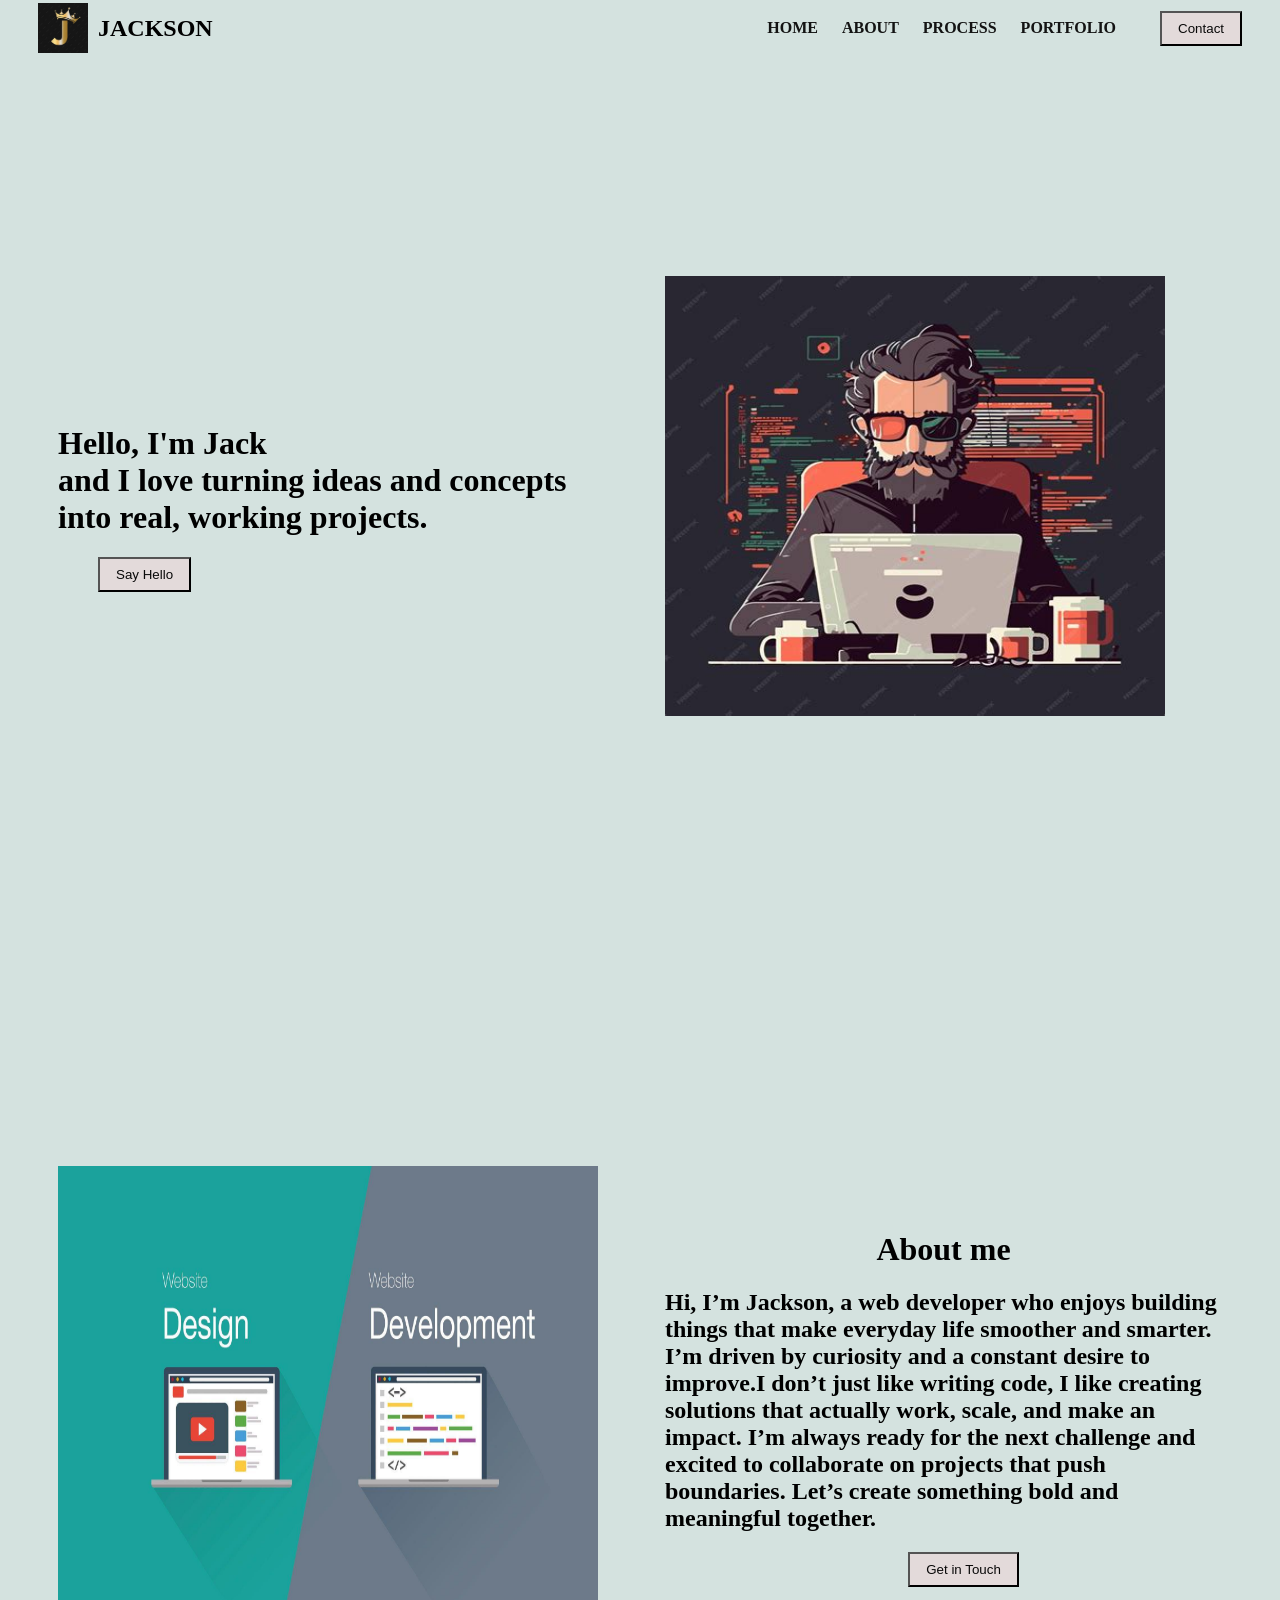
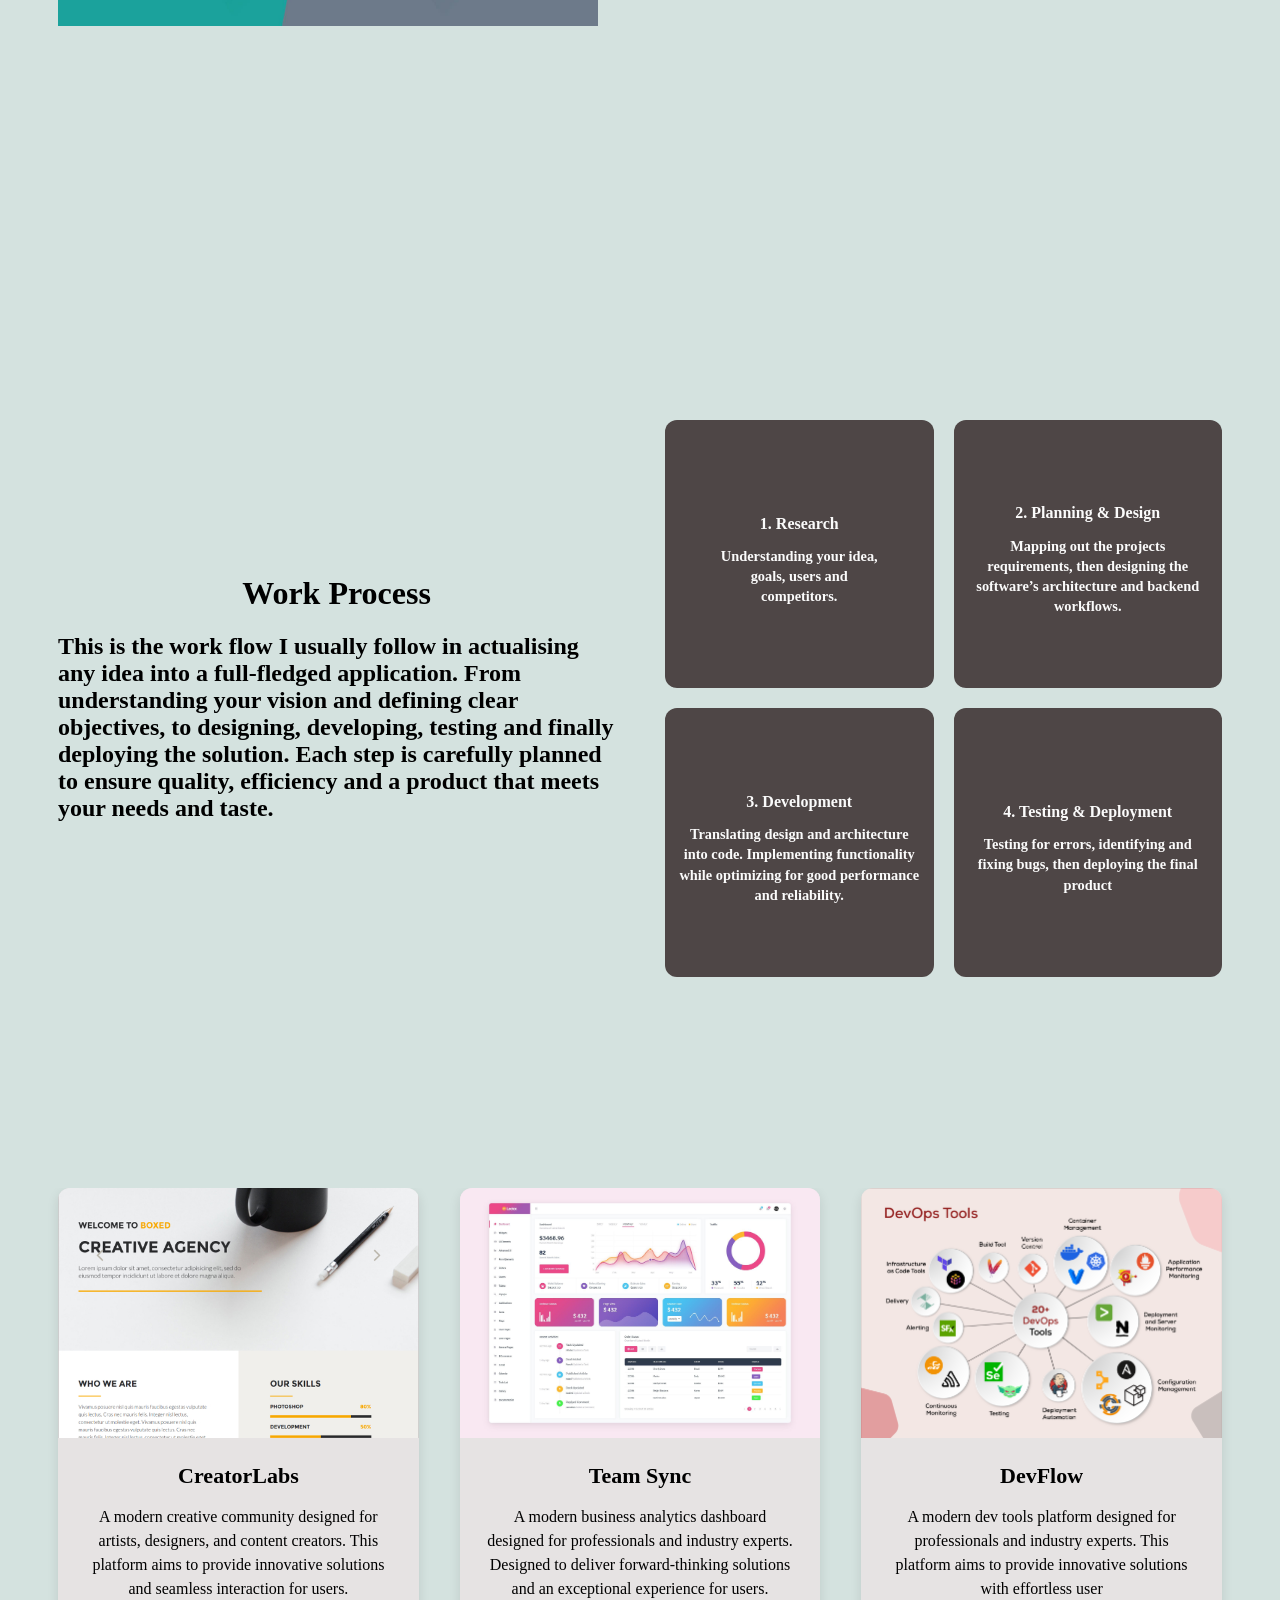
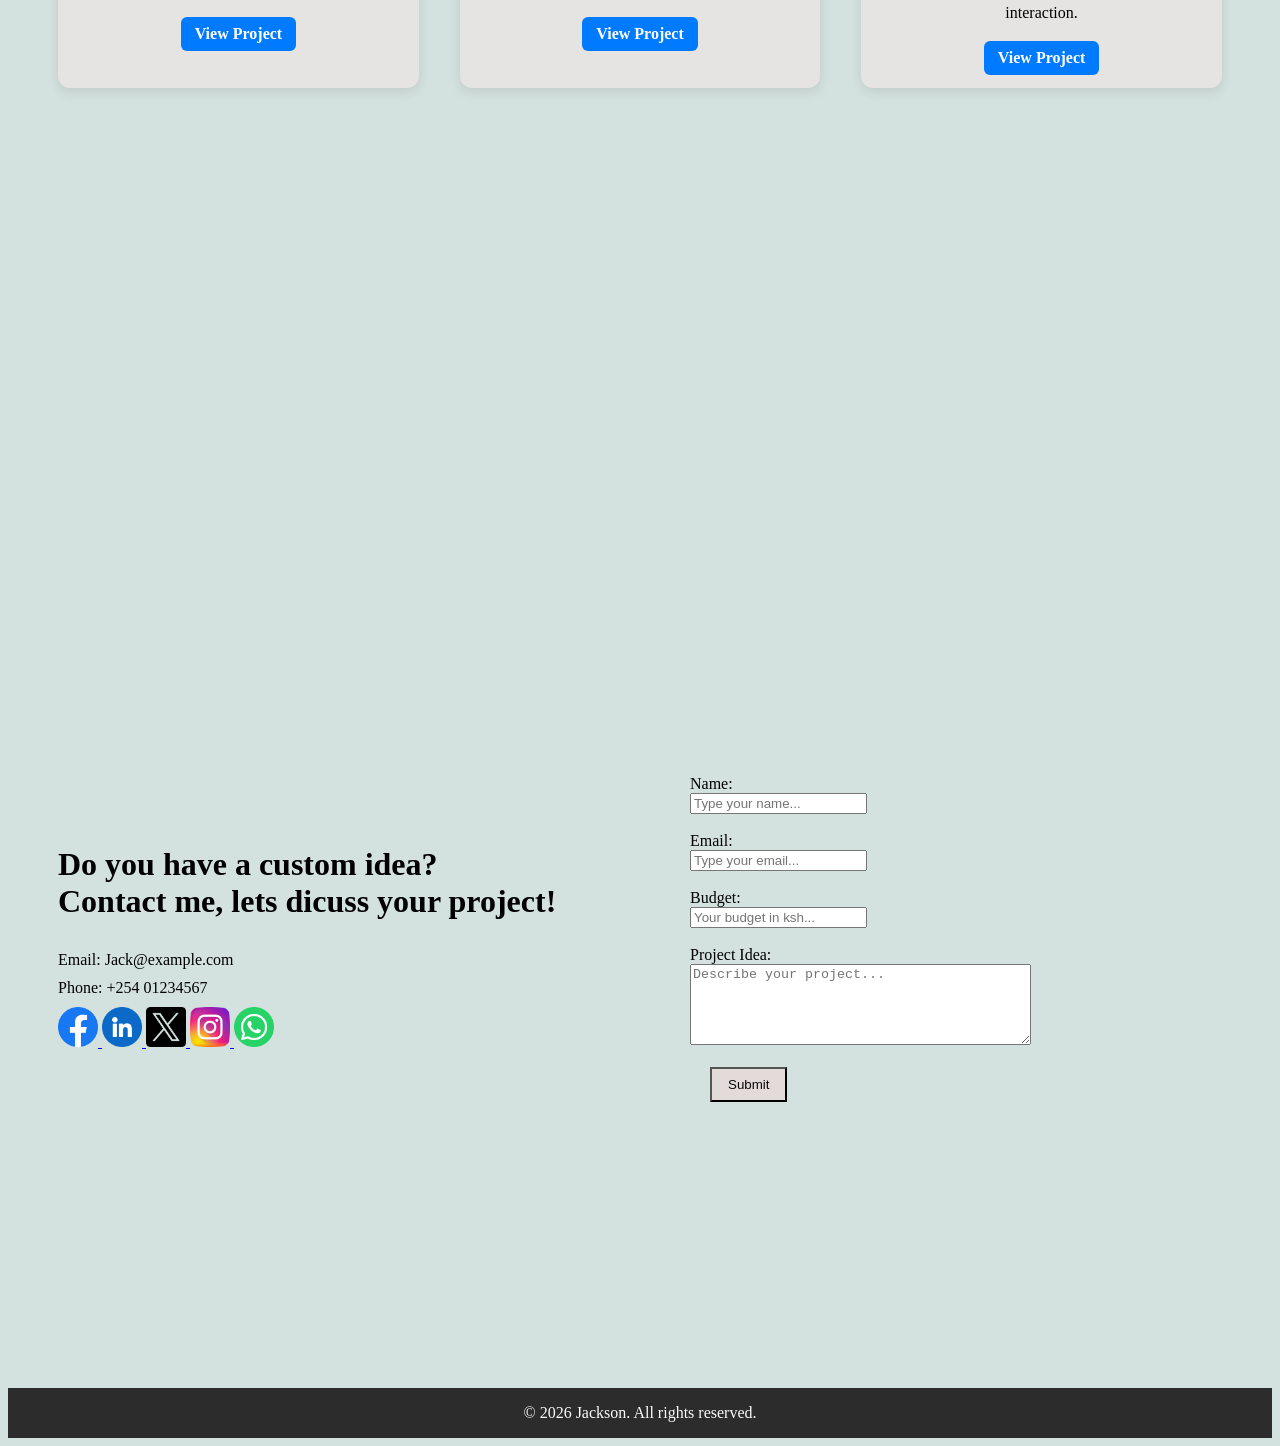
<file: index.html>
<!DOCTYPE html>
<html lang="en">
    <head>
        <meta charset="UTF-8">
        <meta name="viewport" content="width=device-width, initial-scale=1.0">
        <title>My Portfolio</title>
        <link rel="stylesheet" href="style.css">
    </head>

    <body>
        <header>
            <div class="logo-container">
                <img src="/assets/J logo.jpg" alt="Logo" width="50">
                 <h2>JACKSON</h2>
            </div>

            <button class="menu-toggle">☰</button>
            
            <nav class="nav">
                <a href="#Home">Home</a>
                <a href="#About">About</a>
                <a href="#Process">Process</a>
                <a href="#Portfolio">Portfolio</a>  
                <a href="#Contact">
                    <button>Contact</button>
                </a>  
            </nav>
        </header>

        <!-- Home -->
        <div class="home" id="Home">
            <div class="text-section">
                <h1>Hello, I'm Jack <br>
                    and I love turning ideas and concepts into real, working projects.
                </h1>

                <nav class="nav">
                    <a href="#Contact">
                        <button>Say Hello</button>
                    </a>
                </nav>                
            </div>

            <div class="image-section">
                <img src="/assets/Dev.jpg" height="440" width="500">
            </div>
        </div> 
        
        <!-- About -->
        <div class="about" id="About">
            <div class="image-section">
                <img src="/assets/About.jpg" height="460" width="540">
            </div>

            <div class="text-section">
                <h1>About me</h1>
                <h2>
                   Hi, I’m Jackson, a web developer who enjoys building things that 
                   make everyday life smoother and smarter. I’m driven by curiosity and a constant 
                   desire to improve.I don’t just like writing code, I like creating solutions that actually work, scale, and make an 
                   impact. I’m always ready for the next challenge and excited to collaborate on 
                   projects that push boundaries. Let’s create something bold and 
                   meaningful together.
                </h2>

                <nav class="nav">
                    <a href="#Contact">
                        <button>Get in Touch</button>
                    </a>
                </nav>   
            </div>           
        </div> 
        
        <!-- Process -->
        <div class="process" id="Process">   
            <div class="text-section">
                <h1> Work Process </h1>
                <h2>
                    This is the work flow I usually follow in actualising any idea into a 
                    full-fledged application. From understanding your vision and defining clear 
                    objectives, to designing, developing, testing and finally deploying the 
                    solution. Each step is carefully planned to ensure quality, efficiency 
                    and a product that meets your needs and taste.
                </h2>
            </div>

            <div class="cards-section">
                <div class="card">
                    <h2>1. Research</h2>
                    <h3>Understanding your idea, <br> goals, users and <br> competitors.</h3>
                </div>

                <div class="card">
                    <h2>2. Planning & Design</h2>
                    <h3>Mapping out the projects requirements, then designing the software’s architecture 
                        and backend workflows.</h3>
                </div>

                <div class="card">
                    <h2>3. Development</h2>
                    <h3>Translating design and architecture into code. Implementing functionality while 
                        optimizing for good performance and reliability.</h3>
                </div>

                <div class="card">
                    <h2>4. Testing & Deployment</h2>
                    <h3>Testing for errors, identifying and fixing bugs, then deploying the final product</h3>
                </div>
            </div>
        </div>   

        
        <!-- Portfolio -->
        <div class="portfolio" id="Portfolio">

            <!-- Portfolio Card 1 -->
            <div class="portfolio-card">
                <div class="portfolio-image">
                    <img src="assets/CreatorLabs.jpg" alt="">
                </div>
                <div class="project-info">
                    <h3>CreatorLabs</h3>
                    <p>A modern creative community designed for artists, designers, and content creators. 
                        This platform aims to provide innovative solutions and seamless interaction for users.</p>
                    <a href="https://example.com/pichify" target="_blank">View Project</a>
                </div>
            </div>

            <!-- Portfolio Card 2 -->
            <div class="portfolio-card">
                <div class="portfolio-image">
                    <img src="assets/TeamSync.jpg" alt="">
                </div>
                <div class="project-info">
                    <h3>Team Sync</h3>
                    <p>A modern business analytics dashboard designed for professionals and industry experts. 
                       Designed to deliver forward-thinking solutions and an exceptional experience for users.</p>
                    <a href="https://example.com/redirect-test" target="_blank">View Project</a>
                </div>
            </div>

            <!-- Portfolio Card 3 -->
            <div class="portfolio-card">
                <div class="portfolio-image">
                    <img src="assets/DevFlow.png" alt="">
                </div>
                <div class="project-info">
                    <h3>DevFlow</h3>
                    <p>A modern dev tools platform designed for professionals and industry experts. 
                        This platform aims to provide innovative solutions with effortless user <br> interaction.</p>
                    <a href="https://example.net/dashboard" target="_blank">View Project</a>
                </div>
            </div>
        </div> 
        
        <!-- Contact -->
        <div class="contact" id="Contact">
            <div>
                <h1>
                    Do you have a custom idea? <br> Contact me, lets dicuss your project!
                </h1>          
                           
                <a>Email: Jack@example.com</a>
                <a>Phone: +254 01234567</a> 

                <div class="social-icons">
                    <a href="https://facebook.com/" target="_blank">
                    <img src="assets/facebook.png">
                    </a>

                    <a href="https://www.linkedin.com/" target="_blank">
                    <img src="assets/linkedin.png">
                    </a>

                    <a href="https://x.com/" target="_blank">
                    <img src="assets/x.png">
                    </a>

                    <a href="https://instagram.com/" target="_blank">
                    <img src="assets/instagram.png">
                    </a>

                    <a href="https://web.whatsapp.com/" target="_blank">
                    <img src="assets/whatsapp.png">
                    </a>
                </div>
            </div>

            <br>

            <div>
                <!-- Page reloads onSubmit -->
                <form action="" method="get" onsubmit="alert('Your message has been sent!');">

                    <label for="name">Name: </label><br>
                    <input type="text" id="name" placeholder="Type your name..." required><br><br>

                    <label for="email">Email: </label><br>
                    <input type="email" id="email" placeholder="Type your email..." required><br><br>

                    <label for="budget">Budget: </label><br>
                    <!-- Budget can't be negative and can't contain decimals -->
                    <input type="number" id="budget" min="0" step="100" placeholder="Your budget in ksh..." required><br><br>

                    <label for="message">Project Idea: </label><br>
                    <textarea id="message" placeholder="Describe your project..." rows="5" cols="40" required></textarea><br><br>

                    <button type="submit">Submit</button>

                </form>
            </div>
        </div>   

        <script>
            const toggle = document.querySelector('.menu-toggle');
            const nav = document.querySelector('.nav');

            toggle.addEventListener('click', () => {
                nav.classList.toggle('active');
            });
        </script>
        
        <footer>
            <p> &copy; 2026 Jackson. All rights reserved.</p>
        </footer>
    </body>
</html>
</file>
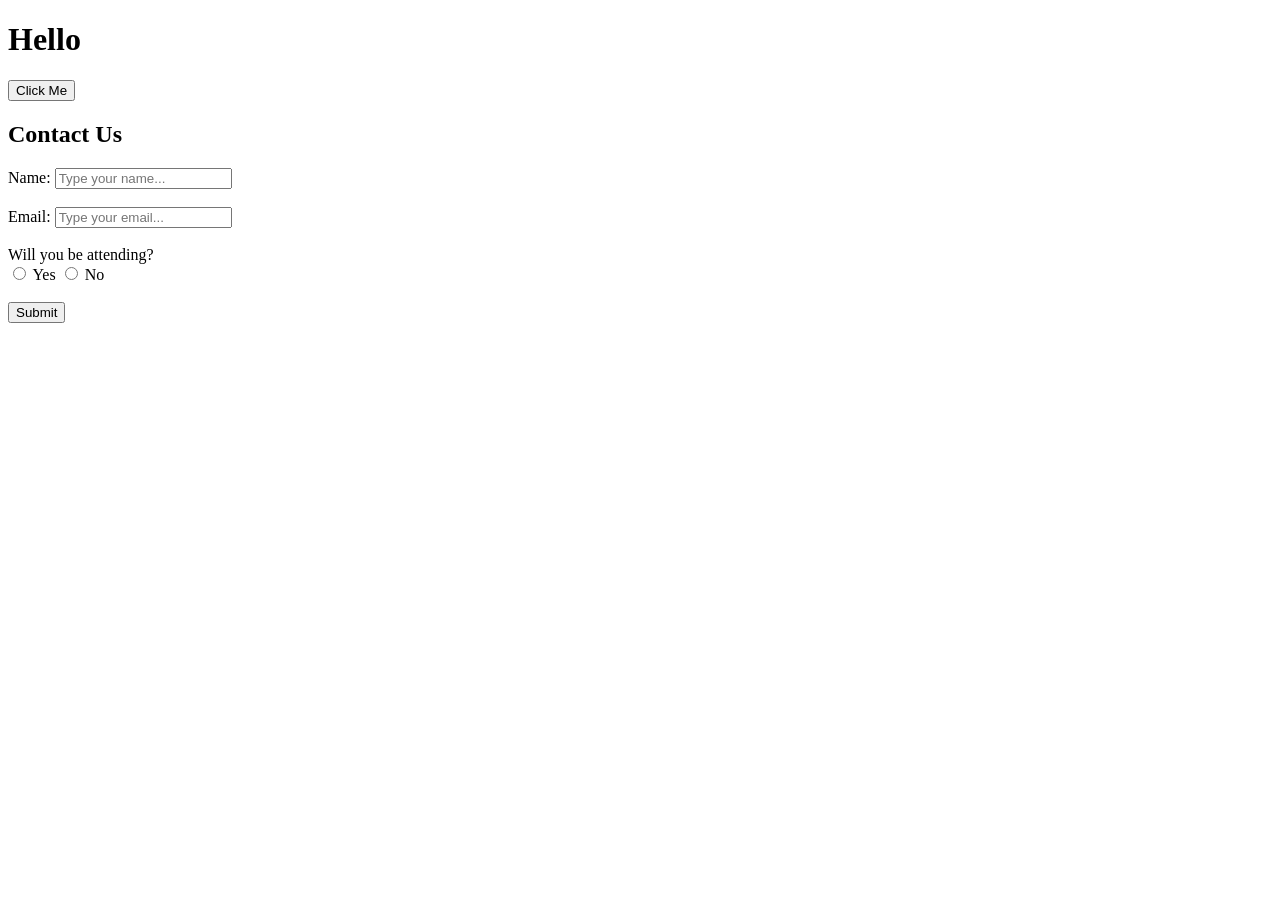
<file: form.html>
<!DOCTYPE html>
<html lang="en">
    <head>
        <meta charset="UTF-8">
        <meta name="viewport" content="width=device-width, initial-scale=1.0">
        <title>Forms</title>
    </head>
    <body>
       
        <h1 id="text">Hello</h1>
        <button onclick="changeText()">Click Me</button>

        <h2>Contact Us</h2>
        
        <form>
            <label for="userName">Name: </label>
            <input type="text" name="userName" id="userName" placeholder="Type your name..." required>
            <br><br>

            <label for="userEmail">Email: </label>
            <input type="email" name="userEmail" id="userEmail" placeholder="Type your email..." required>
            <br><br>

            <label for="attendance">Will you be attending?</label><br>
            <input type="radio" name="attendance" id="attendance" value="yes" required> Yes
            <input type="radio" name="attendance" id="attendance" value="no"> No
            <br><br>

            <button type="submit">Submit</button>
        </form>  

        <script src="main.js"> </script>      
    </body>
</html>
</file>
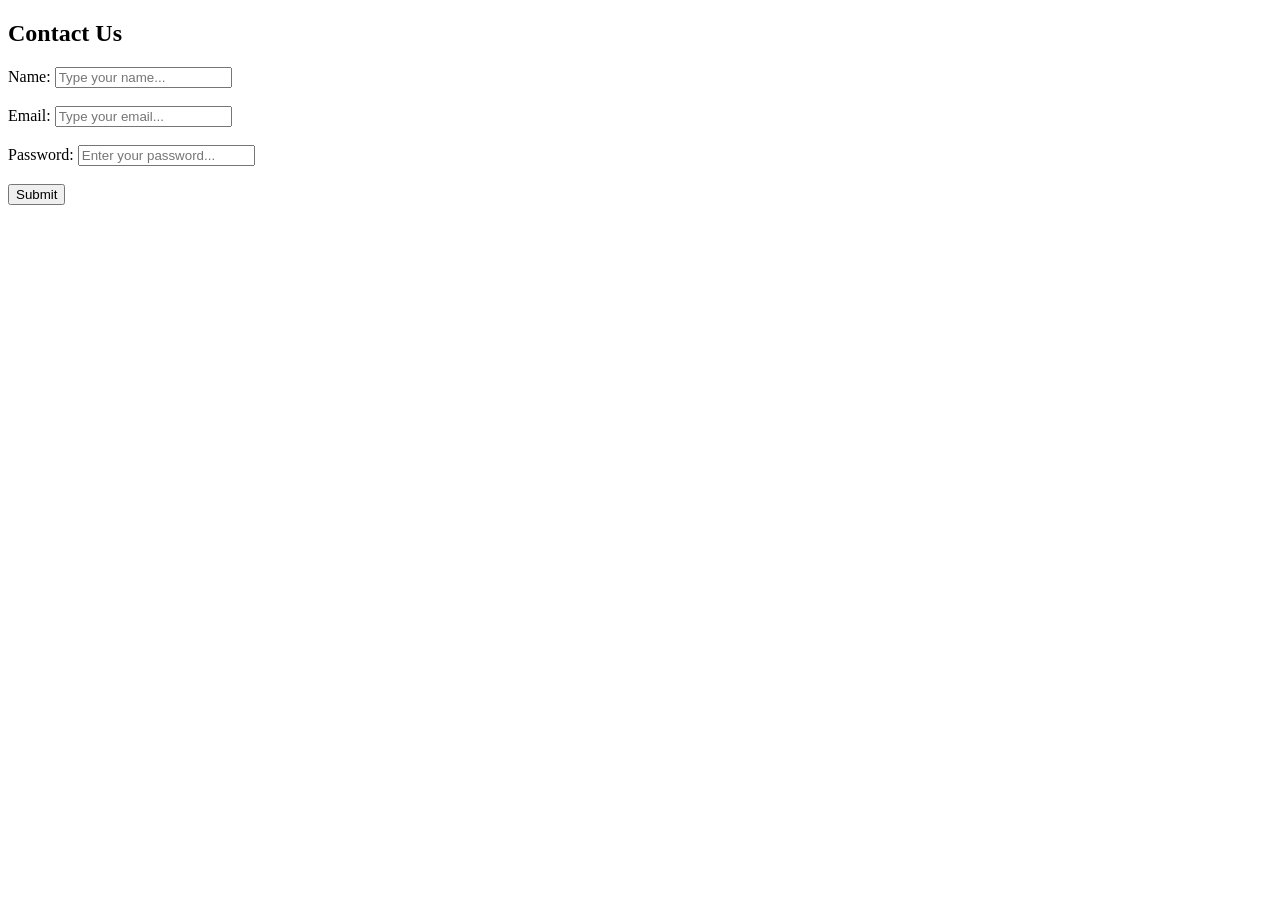
<file: index2.html>
<!DOCTYPE html>
<html lang="en">
    <head>
        <meta charset="UTF-8">
        <meta name="viewport" content="width=device-width, initial-scale=1.0">
        <title>Forms</title>
    </head>
    <body>
        <h2>Contact Us</h2>
        
        <form>
            <label for="userName">Name: </label>
            <input type="text" id="userName" placeholder="Type your name...">
            <br><br>

            <label for="userEmail">Email: </label>
            <input type="email" id="userEmail" placeholder="Type your email...">
            <br><br>

            <label for="userPassword">Password: </label>
            <input type="password" id="userPassword" placeholder="Enter your password...">
            <br><br>

            <button type="submit">Submit</button>
        </form>        
    </body>
</html>
</file>
<file: style.css>
body {
    background-color: rgb(212, 226, 223);
}

html {
    scroll-behavior: smooth;
}

/* Header */
header {
    display: flex;
    justify-content: space-between; /* logo left, nav right */
    align-items: center;
    padding: 0 30px;                /* space from edges */
    height: 40px;                   /* fixed height */
    box-sizing: border-box;
    /* position: fixed;   */
}

/* Logo + text inline */
.logo-container {
    display: flex;
    align-items: center;
    gap: 10px;
}

/* Navigation links & button */
.nav a {
    margin-left: 20px;
    text-decoration: solid;
    color: #131313;
    font-weight: 600;          /* semi-bold */
    font-size: 1rem;           /* size of the letters */
    text-transform: uppercase; /* all letters uppercase */
}

/* 
background-color:  color of the button
color           :  color of the text in the button
*/
button {
    background-color: rgb(227, 218, 218);
    color: rgb(9, 9, 9);
    margin-left: 20px;
    padding: 8px 16px;
    cursor: pointer;
}

button:hover {
    background-color: rgb(45, 43, 36);
    transform: translateY(-3px);  
    color: azure;  
}

/* Full-page sections */
.home,
.about,
.process,
.contact,
.portfolio {
    display: flex;
    flex-wrap: wrap;
    justify-content: space-between; /* text left, image right */
    align-items: center;            /* vertical centering */
    /*height: 100vh; */             /* full view of each section takes entire page */
    min-height: 100vh;              /* section is at least full screen*/
    padding: 0 50px;                /* horizontal spacing from edges */            
    box-sizing: border-box;
    gap: 50px;                      /* space between text div and image div */
    overflow: auto;
}

.contact > div {
  flex: 1;                           /* both inner divs take equal width */
  display: flex;
  flex-direction: column;
  justify-content: flex-start;      /* aligns content to top */
  gap: 10px;                        /* spacing inside each div */
}

/* Page content layout for text + cards inside process section */
.text-section,
.cards-section {
    flex: 1;                        /* each takes half of process section */
    min-width: 0;                   /* prevents overflow */
}

.image-section {
    flex: 1;
}

/* Cards grid (2 by 2) */
.cards-section {
    display: grid;
    grid-template-columns: repeat(2, 1fr);
    gap: 20px;
    width: 100%;
}

/* Card container styling */
.card { 
    background-color: #4e4646;               /* background coloring of cards */
    border-radius: 12px;                       /* rounded corners */
    padding: 0.8rem;                           /* spacing inside card */
    display: flex;
    flex-direction: column;
    justify-content: center;
    align-items: center;
    text-align: center;                         /* center text */
    width: 100%;                                /* fit to grid cell */
    aspect-ratio: 1 / 1;                        /* keep square shape */
    box-sizing: border-box;                     /* include padding in size */
    transition: transform 0.25s ease, box-shadow 0.25s ease;
    flex-wrap: wrap;
}

/* Hover effect */
.card:hover {
    transform: translateY(-5px);
    box-shadow: 0 8px 18px rgba(0,0,0,0.12);
}

/* Card title and text styling */
.card h2 {
    font-size: 1.0rem;
    color: #fbfbfb;
    margin: 0.5;     /* custom margins */
    padding: 0.5;    /* custom padding */
}

.card h3 {
    font-size: 0.9rem;
    color: #fbfbfb;
    line-height: 1.4;
    margin: 0;       /* remove default margins */
    padding: 0;      /* remove default padding */
}

/* Projects Section */
.portfolio {
  text-align: center;
  gap: 30px;
  margin-top: 40px;     /* To manually increase spacing from the process section */
  gap: 30px;
  align-items: flex-start;
  flex-wrap: wrap;
}

/* Individual Card */
.portfolio-card {
  background: #e6e3e3;
  border-radius: 12px;
  box-shadow: 0 4px 12px rgba(0,0,0,0.1);
  display: flex;
  flex-direction: column;
  overflow: hidden;        
  height: 500px;
  /* min-height: 500px; */
  width: 31%;
}

/* Project Image */
.portfolio-image {  
  display: flex;
  flex-direction: column;
  flex: 0 0 50%;          /* grow: 0 -> NOT grow if there’s extra space, shrink: 0 → NOT shrink if space is tight, basis: 50% → base size is 50% of the container. */
  /* flex: 1; */          /* flex-grow: 1 -> It CAN grow, flex-shrink: 1 -> It CAN shrink. flex-basis: 0% -> Start at 0 width, then distribute space. */
  height: auto;
  object-fit: cover;      /* prevents stretching */ 
  overflow: hidden;       /* images have same height, the rest is hidden */
}

.portfolio-image img {  
  width: 100%;
  height: 100%;
  object-fit: cover;
  display: block;
}

/* Card Hover Effect */
.portfolio-card:hover {
  transform: translateY(-5px);
  box-shadow: 0 8px 20px rgba(0,0,0,0.15);
}

/* Info Area */
.project-info {
  flex: 0 0 50%;          /* grow: 0 -> NOT grow if there’s extra space, shrink: 0 → NOT shrink if space is tight, basis: 50% → base size is 50% of the container. */
  /*flex: 1; */           /* flex-grow: 1 -> It CAN grow, flex-shrink: 1 -> It CAN shrink. flex-basis: 0% -> Start at 0 width, then distribute space. */
  padding: 25px;
}

.project-info h3 {
  font-size: 22px;
  margin-top: 0px;
  margin-bottom: 0px;
}

.project-info p {
  font-size: 16px;
  line-height: 1.5;
}

/* Link Button */
.project-info a {
  display: inline-block;
  text-decoration: none;
  background: #007bff;
  color: #fff;
  padding: 8px 14px;
  border-radius: 6px;
  font-weight: bold;
  transition: background 0.2s ease;
}

.project-info a:hover {
  background: #000000;
} 

.social-icons img {
    width: 40px;   
    height: 40px;
    gap: 10px;
    /* display: flex; */
    /* flex-wrap: wrap; */
}

.about h1 {
    text-align: center;
}

.process h1 {
    text-align: center;
}

.about nav {
    display: flex;
    justify-content: center;
}

footer {
    display: flex;
    flex-direction: column;
    align-items: center;     /* centers everything horizontally */
    justify-content: center; /* optional vertical centering */
    background-color: #2d2c2c;
    color: #fbfbfb;
}

/* Hide menu toggle on PC */
.menu-toggle {
  display: none;
}

/* Responsive design for mobile */
@media (max-width:950px) {
    .home, 
    .about, 
    .process, 
    .portfolio, 
    .contact { 
        flex-direction: column !important; 
        align-items: stretch !important; 
        width: 100% !important; 
        min-height: auto !important; 
        padding: 10px !important; 
        gap: 12px !important; 
        overflow: auto;
    }
    
    /* Prevent any element from causing horizontal scroll */ 
    .home *, .about *, .process *, .portfolio *, .contact * { 
        box-sizing: border-box !important; 
        max-width: 100% !important; 
        overflow-wrap: break-word !important; 
    } 

    /* Show menu button on small devices */
    .menu-toggle {
        display: block;
        font-size: 1.5rem;
        background: none;
        border: none;
        cursor: pointer;
    }

    /* Header layout */
    header {
        display: flex;
        justify-content: space-between;
        align-items: center;
    }

    /* Hide nav by default because of the menu button */
    header .nav {
        position: absolute;
        top: 60px;          /* below header */
        left: 0;
        width: 100%;
        background: #fff;
        display: none;      /* hidden initially */
        flex-direction: column;
        align-items: center;
        gap: 10px;
        padding: 15px 0;
    }

    /* Show nav when active */
    header .nav.active {
        display: flex;
    }

    /* Make links full width */
    header .nav a {
        width: 100%;
        text-align: center;
        padding: 10px;
    }

    /* shrink header logo on small screens */
    .logo-container img {
        width: 38px !important;
        height: auto !important;
        max-width: 100% !important;
        display: block !important;
    }

    /* reduce nearby text to match */
    .logo-container h2 {
        font-size: 1.0rem !important;
        margin: 0 !important;
        line-height: 1 !important;
    }

    /* Ensure each half (text / image / cards) becomes full width */ 
    .text-section, 
    .image-section, 
    .cards-section, 
    .project-info, 
    .portfolio-image { 
        width: 100% !important; 
        flex: 0 0 auto !important; 
        min-width: 0 !important; /* allow children to shrink inside flex */ 
    } 
    
    /* Convert grid of cards to single column */ 
    .cards-section { 
        display: block !important; 
        gap: 12px !important; 
    } 

    .cards-section .card { 
        width: 100% !important; 
        flex: 0 0 auto !important; 
        aspect-ratio: auto !important; /* allow variable height on mobile */ 
        margin-bottom: 12px !important; 
    } 
    
    /* Portfolio cards become stacked, responsive height */ 
    .portfolio-card { 
        width: 100% !important; 
        height: auto !important; 
        min-height: 0 !important; 
        margin-bottom: 14px !important; 
    } 

    .portfolio-card, 
    .portfolio-image, 
    .portfolio-image { 
        flex: 0 0 auto !important; 
        width: 100% !important; 
        height: auto !important; 
        min-height: 0 !important; 
        overflow: hidden !important; 
        background-size: cover !important; 
        background-position: center !important; 
    }

    .portfolio-image img, .portfolio-card img, .card img, img { 
        display: block !important; 
        width: 100% !important; 
        max-width: 100% !important; 
        height: auto !important; 
        object-fit: cover !important; 
    } 
    

    .social-icons {
        display: flex !important;
        flex-direction: row !important;   /* force horizontal */
        align-items: center;
        gap: 8px;
        flex-wrap: nowrap;                /* keep them in one line */
        margin-top: 0;
    }

    /* Social Platform Icons */
    .social-icons img {
        width: 24px !important;
        height: 24px !important;
    }
    
    /* Reduce typography for mobile */ 
    html { 
        font-size: 16px !important; 
    }

    body { 
        font-size: 0.95rem !important; 
        line-height: 1.4 !important; 
    } 

    h1 { 
        font-size: 1.6rem !important; 
        margin: .25rem 0 !important; 
    }

    h2 { 
        font-size: 1.3rem !important; 
        margin: .25rem 0 !important; 
    }

    h3 { 
        font-size: 1.1rem !important; 
        margin: .25rem 0 !important; 
    }

    p, li, a, button, span { 
        font-size: 0.95rem !important; 
    } 
    
    /* Tidy buttons and links */ 
    button, .btn, .project-info a { 
        padding: 8px 12px !important; 
        font-size: 0.95rem !important; 
    }
}
</file>
